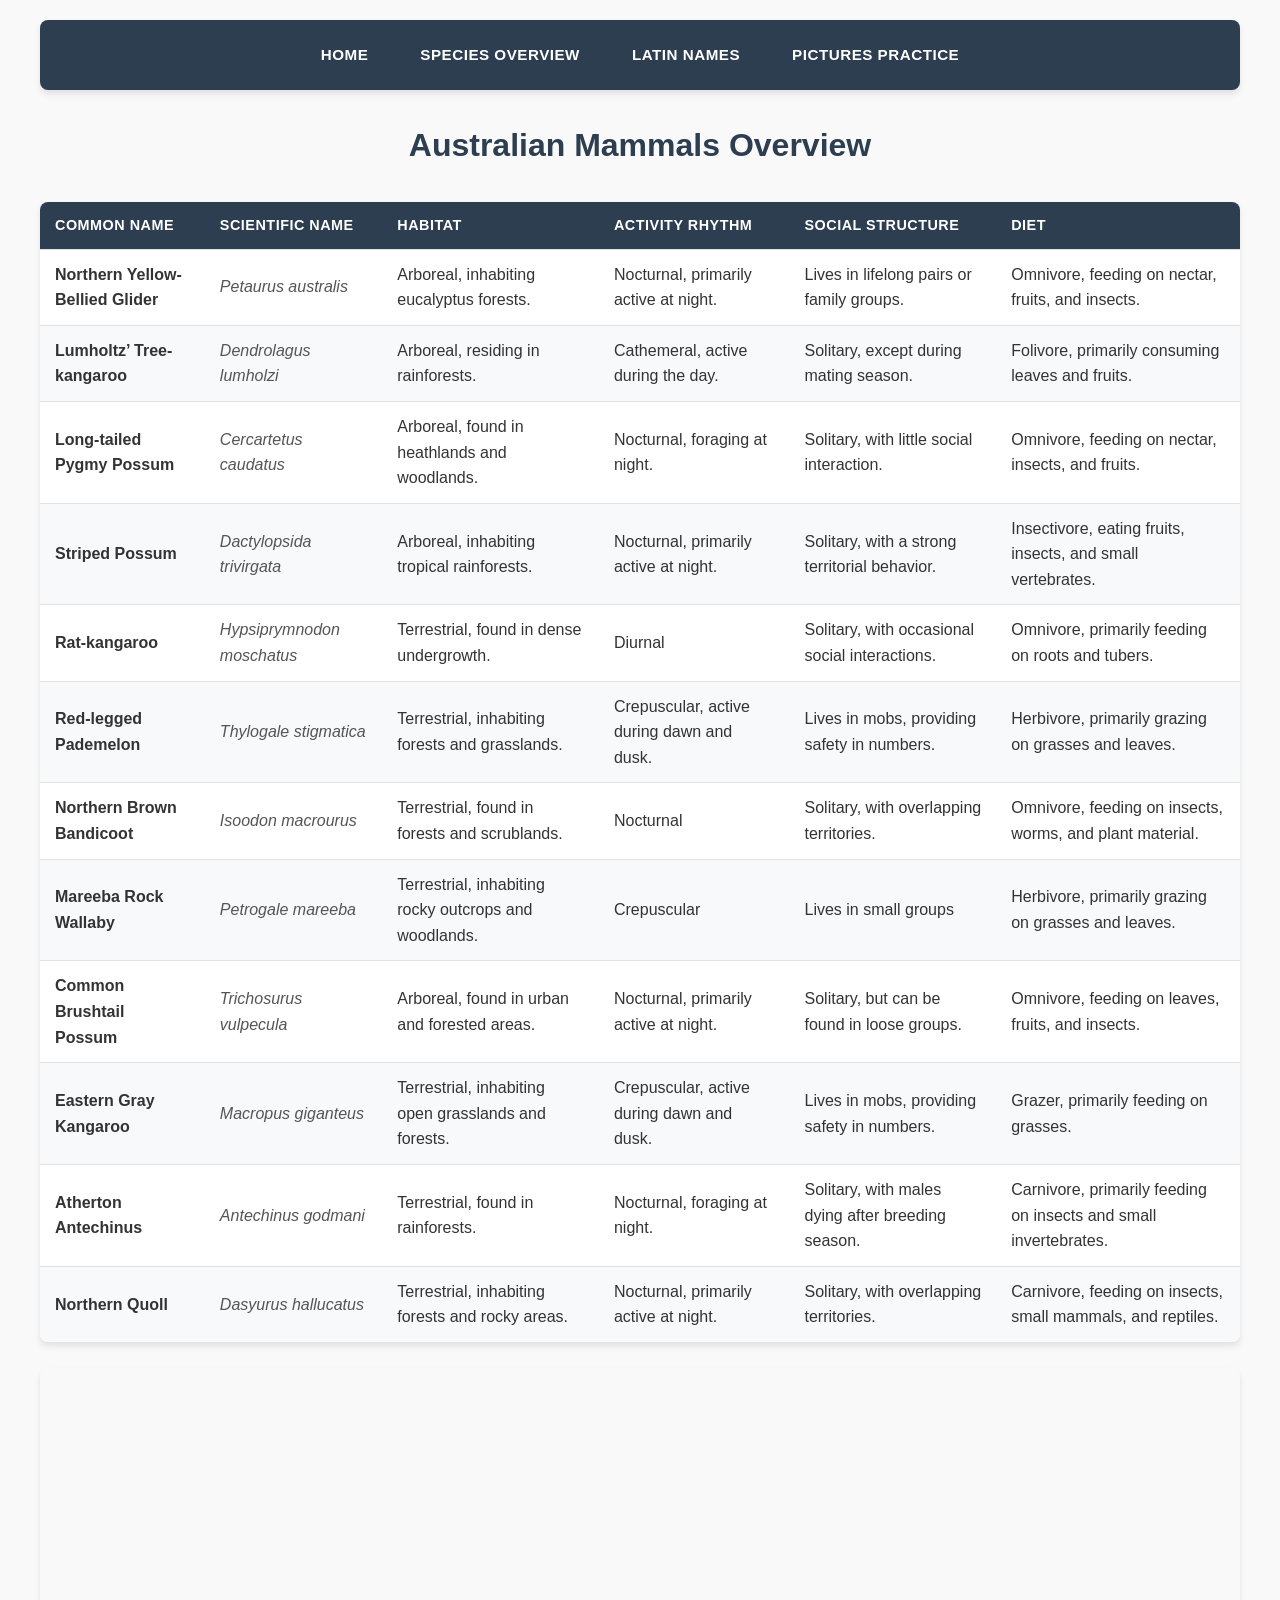
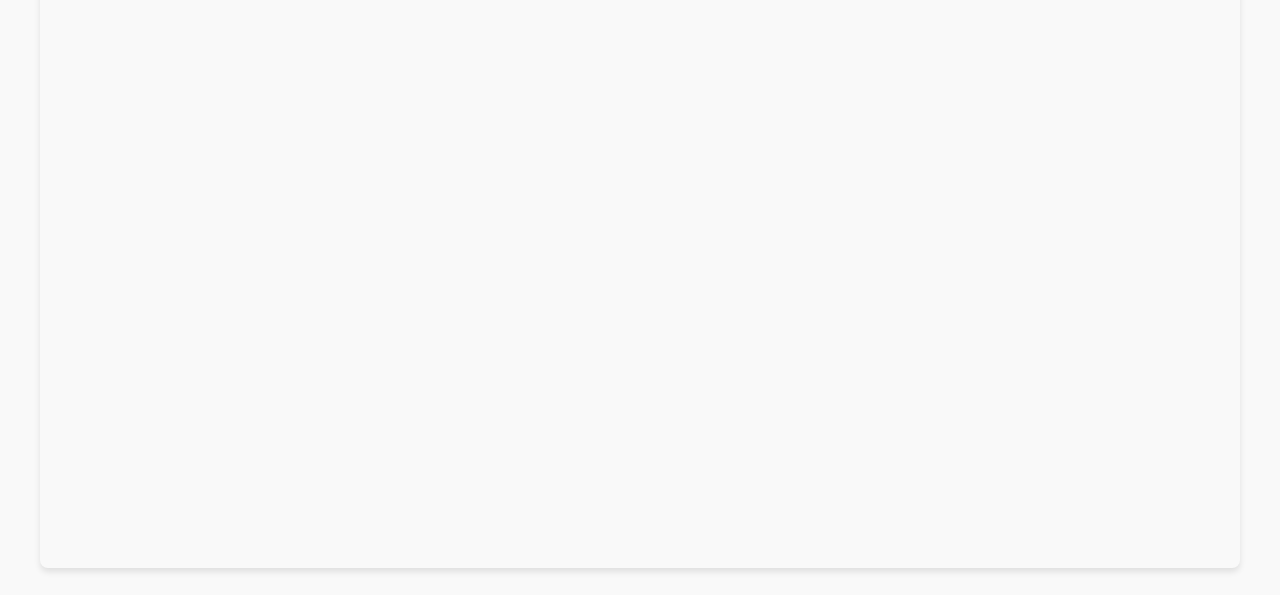
<file: speciesoverview.html>
<!DOCTYPE html>
<html lang="en">
<head>
    <meta charset="UTF-8">
    <meta name="viewport" content="width=device-width, initial-scale=1.0">
    <title>Australian Mammals Dataset</title>
    <link rel="stylesheet" href="styles.css">
    <style>
        body {
            font-family: -apple-system, BlinkMacSystemFont, "Segoe UI", Roboto, Helvetica, Arial, sans-serif;
            line-height: 1.6;
            color: #333;
            max-width: 1200px;
            margin: 0 auto;
            padding: 20px;
            background-color: #f9f9f9;
        }
        h1 {
            text-align: center;
            color: #2c3e50;
            margin-bottom: 30px;
        }
        .table-container {
            overflow-x: auto;
            box-shadow: 0 4px 6px rgba(0,0,0,0.1);
            border-radius: 8px;
            background-color: #fff;
        }
        table {
            width: 100%;
            border-collapse: collapse;
            text-align: left;
        }
        th, td {
            padding: 12px 15px;
            border-bottom: 1px solid #e0e0e0;
        }
        th {
            background-color: #2c3e50;
            color: #fff;
            font-weight: 600;
            text-transform: uppercase;
            font-size: 0.9rem;
            letter-spacing: 0.5px;
        }
        tr:last-child td {
            border-bottom: none;
        }
        tr:nth-child(even) {
            background-color: #f8f9fa;
        }
        tr:hover {
            background-color: #f1f3f5;
        }
        .scientific-name {
            font-style: italic;
            color: #555;
        }
        @media (max-width: 768px) {
            th, td {
                padding: 8px 10px;
                font-size: 0.9rem;
            }
        }
    </style>
</head>
<body>
    <header>
        <nav>
            <a href="index.html">Home</a>
            <a href="speciesoverview.html">Species Overview</a>
            <a href="LatinNames.html">Latin Names</a>
            <a href="SpeciesPicsQuiz.html">Pictures Practice</a>
        </nav>
    </header>

    <h1>Australian Mammals Overview</h1>

    <div class="table-container">
        <table>
            <thead>
                <tr>
                    <th>Common Name</th>
                    <th>Scientific Name</th>
                    <th>Habitat</th>
                    <th>Activity Rhythm</th>
                    <th>Social Structure</th>
                    <th>Diet</th>
                </tr>
            </thead>
            <tbody>
                <tr>
                    <td><strong>Northern Yellow-Bellied Glider</strong></td>
                    <td class="scientific-name">Petaurus australis</td>
                    <td>Arboreal, inhabiting eucalyptus forests.</td>
                    <td>Nocturnal, primarily active at night.</td>
                    <td>Lives in lifelong pairs or family groups.</td>
                    <td>Omnivore, feeding on nectar, fruits, and insects.</td>
                </tr>
                <tr>
                    <td><strong>Lumholtz’ Tree-kangaroo</strong></td>
                    <td class="scientific-name">Dendrolagus lumholzi</td>
                    <td>Arboreal, residing in rainforests.</td>
                    <td>Cathemeral, active during the day.</td>
                    <td>Solitary, except during mating season.</td>
                    <td>Folivore, primarily consuming leaves and fruits.</td>
                </tr>
                <tr>
                    <td><strong>Long-tailed Pygmy Possum</strong></td>
                    <td class="scientific-name">Cercartetus caudatus</td>
                    <td>Arboreal, found in heathlands and woodlands.</td>
                    <td>Nocturnal, foraging at night.</td>
                    <td>Solitary, with little social interaction.</td>
                    <td>Omnivore, feeding on nectar, insects, and fruits.</td>
                </tr>
                <tr>
                    <td><strong>Striped Possum</strong></td>
                    <td class="scientific-name">Dactylopsida trivirgata</td>
                    <td>Arboreal, inhabiting tropical rainforests.</td>
                    <td>Nocturnal, primarily active at night.</td>
                    <td>Solitary, with a strong territorial behavior.</td>
                    <td>Insectivore, eating fruits, insects, and small vertebrates.</td>
                </tr>
                <tr>
                    <td><strong>Rat-kangaroo</strong></td>
                    <td class="scientific-name">Hypsiprymnodon moschatus</td>
                    <td>Terrestrial, found in dense undergrowth.</td>
                    <td>Diurnal</td>
                    <td>Solitary, with occasional social interactions.</td>
                    <td>Omnivore, primarily feeding on roots and tubers.</td>
                </tr>
                <tr>
                    <td><strong>Red-legged Pademelon</strong></td>
                    <td class="scientific-name">Thylogale stigmatica</td>
                    <td>Terrestrial, inhabiting forests and grasslands.</td>
                    <td>Crepuscular, active during dawn and dusk.</td>
                    <td>Lives in mobs, providing safety in numbers.</td>
                    <td>Herbivore, primarily grazing on grasses and leaves.</td>
                </tr>
                <tr>
                    <td><strong>Northern Brown Bandicoot</strong></td>
                    <td class="scientific-name">Isoodon macrourus</td>
                    <td>Terrestrial, found in forests and scrublands.</td>
                    <td>Nocturnal</td>
                    <td>Solitary, with overlapping territories.</td>
                    <td>Omnivore, feeding on insects, worms, and plant material.</td>
                </tr>
                <tr>
                    <td><strong>Mareeba Rock Wallaby</strong></td>
                    <td class="scientific-name">Petrogale mareeba</td>
                    <td>Terrestrial, inhabiting rocky outcrops and woodlands.</td>
                    <td>Crepuscular</td>
                    <td>Lives in small groups</td>
                    <td>Herbivore, primarily grazing on grasses and leaves.</td>
                </tr>
                <tr>
                    <td><strong>Common Brushtail Possum</strong></td>
                    <td class="scientific-name">Trichosurus vulpecula</td>
                    <td>Arboreal, found in urban and forested areas.</td>
                    <td>Nocturnal, primarily active at night.</td>
                    <td>Solitary, but can be found in loose groups.</td>
                    <td>Omnivore, feeding on leaves, fruits, and insects.</td>
                </tr>
                <tr>
                    <td><strong>Eastern Gray Kangaroo</strong></td>
                    <td class="scientific-name">Macropus giganteus</td>
                    <td>Terrestrial, inhabiting open grasslands and forests.</td>
                    <td>Crepuscular, active during dawn and dusk.</td>
                    <td>Lives in mobs, providing safety in numbers.</td>
                    <td>Grazer, primarily feeding on grasses.</td>
                </tr>
                <tr>
                    <td><strong>Atherton Antechinus</strong></td>
                    <td class="scientific-name">Antechinus godmani</td>
                    <td>Terrestrial, found in rainforests.</td>
                    <td>Nocturnal, foraging at night.</td>
                    <td>Solitary, with males dying after breeding season.</td>
                    <td>Carnivore, primarily feeding on insects and small invertebrates.</td>
                </tr>
                <tr>
                    <td><strong>Northern Quoll</strong></td>
                    <td class="scientific-name">Dasyurus hallucatus</td>
                    <td>Terrestrial, inhabiting forests and rocky areas.</td>
                    <td>Nocturnal, primarily active at night.</td>
                    <td>Solitary, with overlapping territories.</td>
                    <td>Carnivore, feeding on insects, small mammals, and reptiles.</td>
                </tr>
            </tbody>
        </table>
    </div>
    <br/>

    <iframe src="https://quizlet.com/1194415653/flashcards/embed?i=70m9zh&x=1jj1" 
        height="800" width="100%" style="border:0"></iframe>

</body>
</html>
</file>
<file: styles.css>
/* General Page Layout */
body {
    font-family: -apple-system, BlinkMacSystemFont, "Segoe UI", Roboto, Helvetica, Arial, sans-serif;
    line-height: 1.6;
    color: #333;
    max-width: 1200px;
    margin: 0 auto;
    padding: 20px;
    background-color: #f9f9f9;
}

h1 {
    text-align: center;
    color: #2c3e50;
    margin-bottom: 30px;
}

/* Global Navigation Header */
header {
    background-color: #2c3e50;
    border-radius: 8px;
    margin-bottom: 30px;
    box-shadow: 0 4px 6px rgba(0,0,0,0.1);
}

nav {
    display: flex;
    justify-content: center;
    padding: 15px;
    gap: 20px;
    flex-wrap: wrap;
}

nav a {
    color: #ffffff;
    text-decoration: none;
    font-weight: 600;
    font-size: 0.95rem;
    padding: 8px 16px;
    border-radius: 4px;
    text-transform: uppercase;
    letter-spacing: 0.5px;
    transition: background-color 0.2s ease, color 0.2s ease;
}

nav a:hover {
    background-color: #34495e;
}

/* Table Stylings */
.table-container {
    overflow-x: auto;
    box-shadow: 0 4px 6px rgba(0,0,0,0.1);
    border-radius: 8px;
    background-color: #fff;
}

table {
    width: 100%;
    border-collapse: collapse;
    text-align: left;
}

th, td {
    padding: 12px 15px;
    border-bottom: 1px solid #e0e0e0;
}

th {
    background-color: #2c3e50;
    color: #fff;
    font-weight: 600;
    text-transform: uppercase;
    font-size: 0.9rem;
    letter-spacing: 0.5px;
}

tr:last-child td {
    border-bottom: none;
}

tr:nth-child(even) {
    background-color: #f8f9fa;
}

tr:hover {
    background-color: #f1f3f5;
}

.scientific-name {
    font-style: italic;
    color: #555;
}

/* iFrame Container enhancements */
iframe {
    border-radius: 8px;
    box-shadow: 0 4px 6px rgba(0,0,0,0.1);
}

/* Responsive adjustments */
@media (max-width: 768px) {
    th, td {
        padding: 8px 10px;
        font-size: 0.9rem;
    }
    nav {
        flex-direction: column;
        align-items: center;
        gap: 10px;
    }
}
</file>
